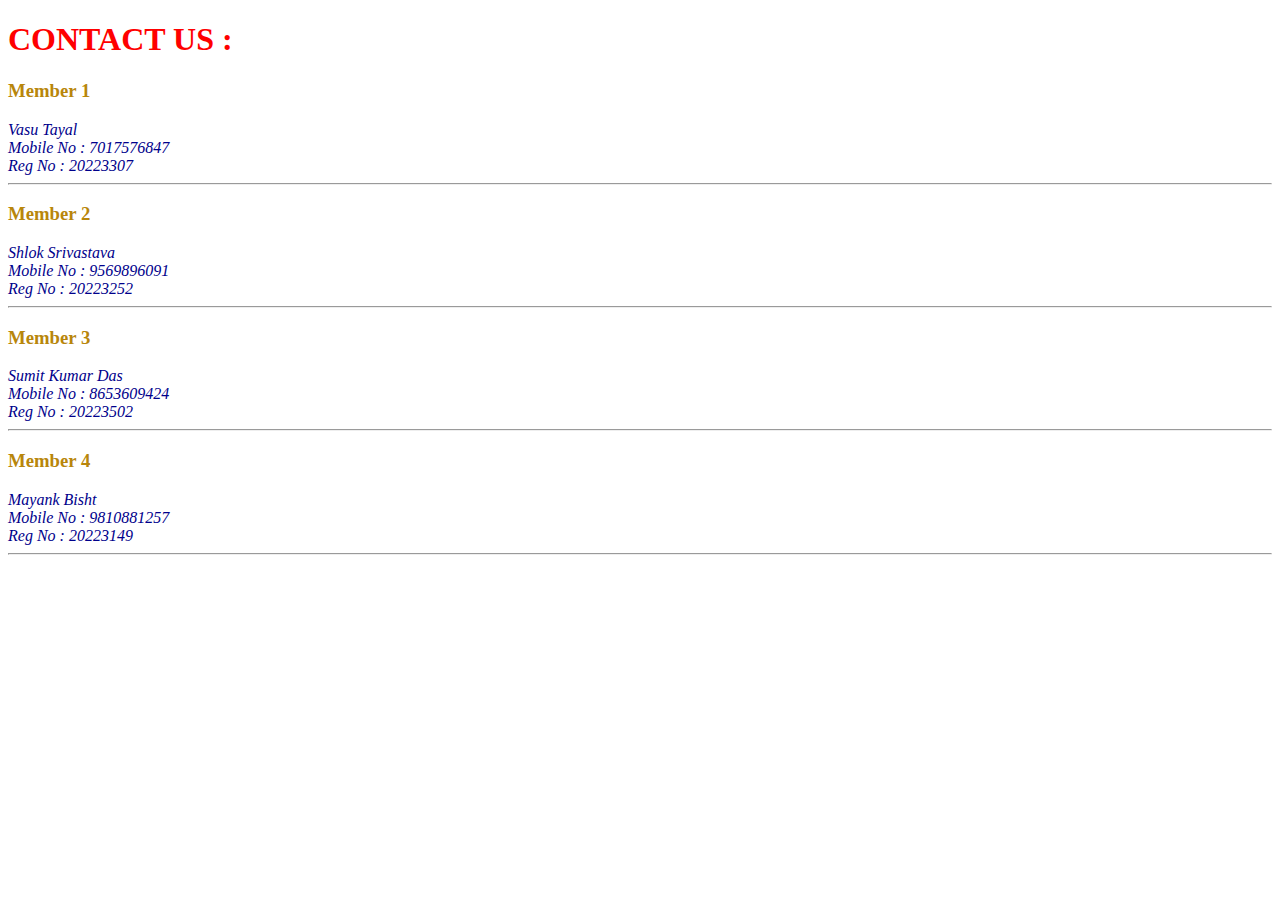
<file: Contact_us.html>
<!DOCTYPE html>
<html lang="en">
<head>
    <meta charset="UTF-8">
    <meta http-equiv="X-UA-Compatible" content="IE=edge">
    <meta name="viewport" content="width=device-width, initial-scale=1.0">
    <title>Document</title>
    <style>
        #b1
        {
            color:red;
        }
        h3{
            color: darkgoldenrod;
        }
        address{
            color:darkblue;
        }
    </style>
</head>
<body>
    <h1 id="b1">CONTACT US :</h1>
    <h3>Member 1</h3>
    <address>
        Vasu Tayal<br>Mobile No : 7017576847<br>Reg No : 20223307 
    </address>
    <hr>
    <h3>Member 2</h3>
    <address>
        Shlok Srivastava<br>Mobile No : 9569896091<br>Reg No : 20223252
    </address>
    <hr>
    <h3>Member 3</h3>
    <address>
        Sumit Kumar Das<br>Mobile No : 8653609424<br>Reg No : 20223502
    </address>
    <hr>
    <h3>Member 4
    </h3>
    <address>
        Mayank Bisht<br>Mobile No : 9810881257<br>Reg No : 20223149
    </address>
    <hr>
</body>
</html>
</file>
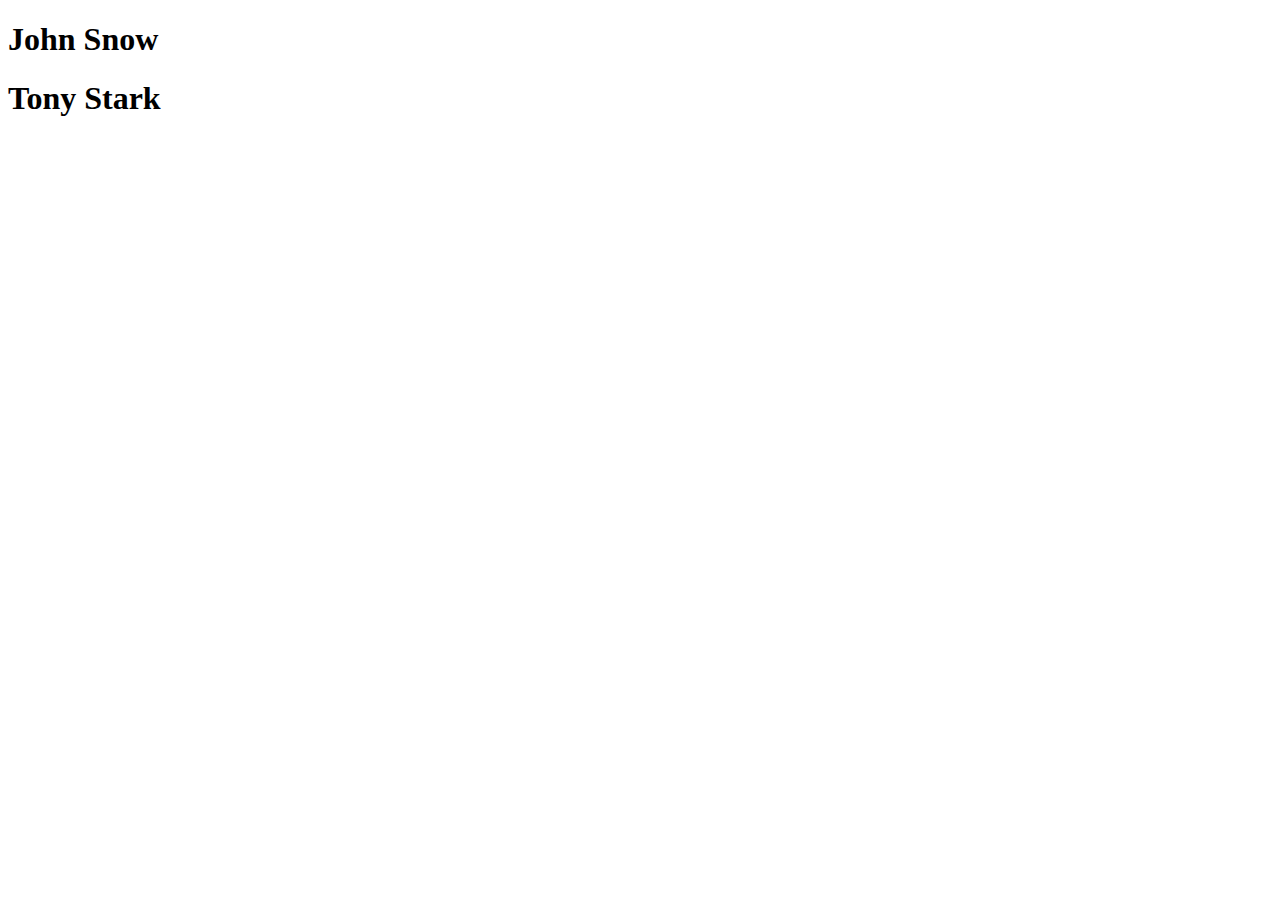
<file: Hello.html>
<!DOCTYPE html>
<html lang="en">
<head>
    <meta charset="UTF-8">
    <meta name="viewport" content="width=device-width, initial-scale=1.0">
    <title>Document</title>
</head>
<body>
    <h1>John Snow</h1>
    <h1>Tony Stark</h1>
</body>
</html>
</file>
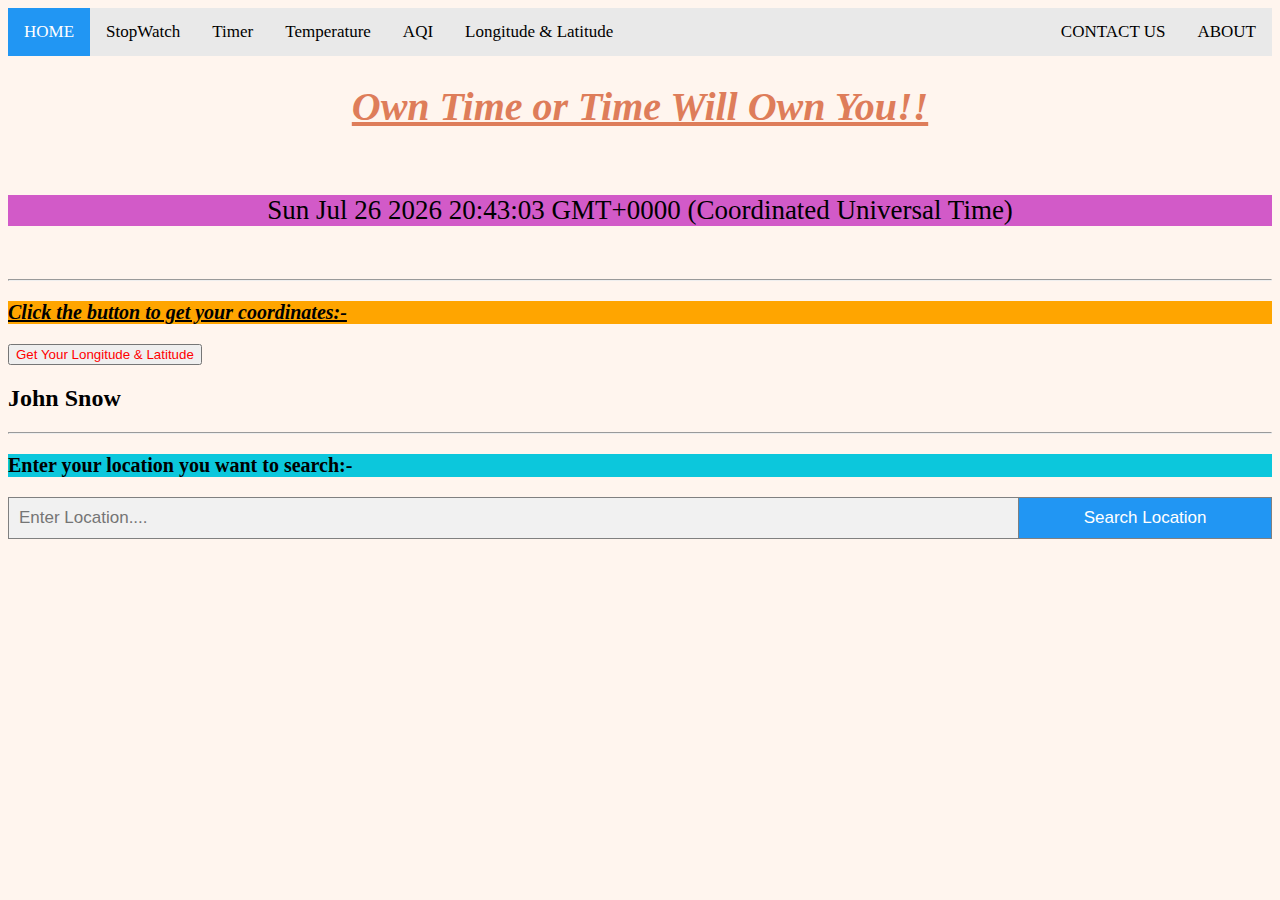
<file: Html -2.html>
<!DOCTYPE html>
<html lang="en">
<head>
    <meta charset="UTF-8">
    <meta http-equiv="X-UA-Compatible" content="IE=edge">
    <meta name="viewport" content="width=device-width, initial-scale=1.0">
    <title>Document</title>
    <link rel="stylesheet" href="css_2.css">
</head>
<body>
   <!-- <h1>CONTACT US :</h1>
    <h3>Member 1</h3>
    <address>
        Vasu Tayal<br>7017576847<br>Jewar-203135,UP
    </address>
    <h3>Member 2</h3>
    <address>
        Shlok Srivastava<br>2523842541<br>Pratapgarh,UP
    </address>-->

  <div class="topnav">
  <a class="active" href="#home">HOME</a>
      <a href="http://127.0.0.1:5500/Front-end/Timer.html">StopWatch</a>
      <a href="#">Timer</a>
      <a href="#">Temperature</a>
      <a href="#">AQI</a>
      <a href="http://127.0.0.1:5500/Front-end/Longitude.html">Longitude & Latitude</a>
      
    
<a href="#contact" id="a1">ABOUT</a>
<a href="http://127.0.0.1:5500/Front-end/Contact_us.html" id="a2">CONTACT US</a>
</div>

<h1 id="a3"><b><i><u>Own Time or Time Will Own You!!</u></i></b></h1>

<div>
<p id="demo1"></p>

<script>
setInterval(myTimer, 1000);

function myTimer() {
  const d = new Date();
  document.getElementById("demo1").innerHTML = d.toLocaleTimeString();
}
</script>
</div>
<p id="a4"></p>
<script>
    document.getElementById("a4").innerHTML=Date();
</script><br>

<hr>
<div>
<h3 id="z"><i><u>Click the button to get your coordinates:-</u></i></h3>

<button id="ss" onclick="getLocation()">Get Your Longitude & Latitude</button>

<p id="demo"></p>
<h2>John Snow</h2>

<script>
const x = document.getElementById("demo");

function getLocation() {
  try {
    navigator.geolocation.getCurrentPosition(showPosition);
  } catch {
    x.innerHTML = err;
  }
}

function showPosition(position) {
  x.innerHTML = "Latitude: " + position.coords.latitude + 
  "<br>Longitude: " + position.coords.longitude;
}
</script>
</div>

<hr>
<div>
<h3 id="a5">Enter your location you want to search:-</h3>
<form class="example" action="action_page.php">
  <input type="text" placeholder="Enter Location...." name="search">
  <button type="submit">Search Location</button>
</form>
</div>




</body>
</html>
</file>
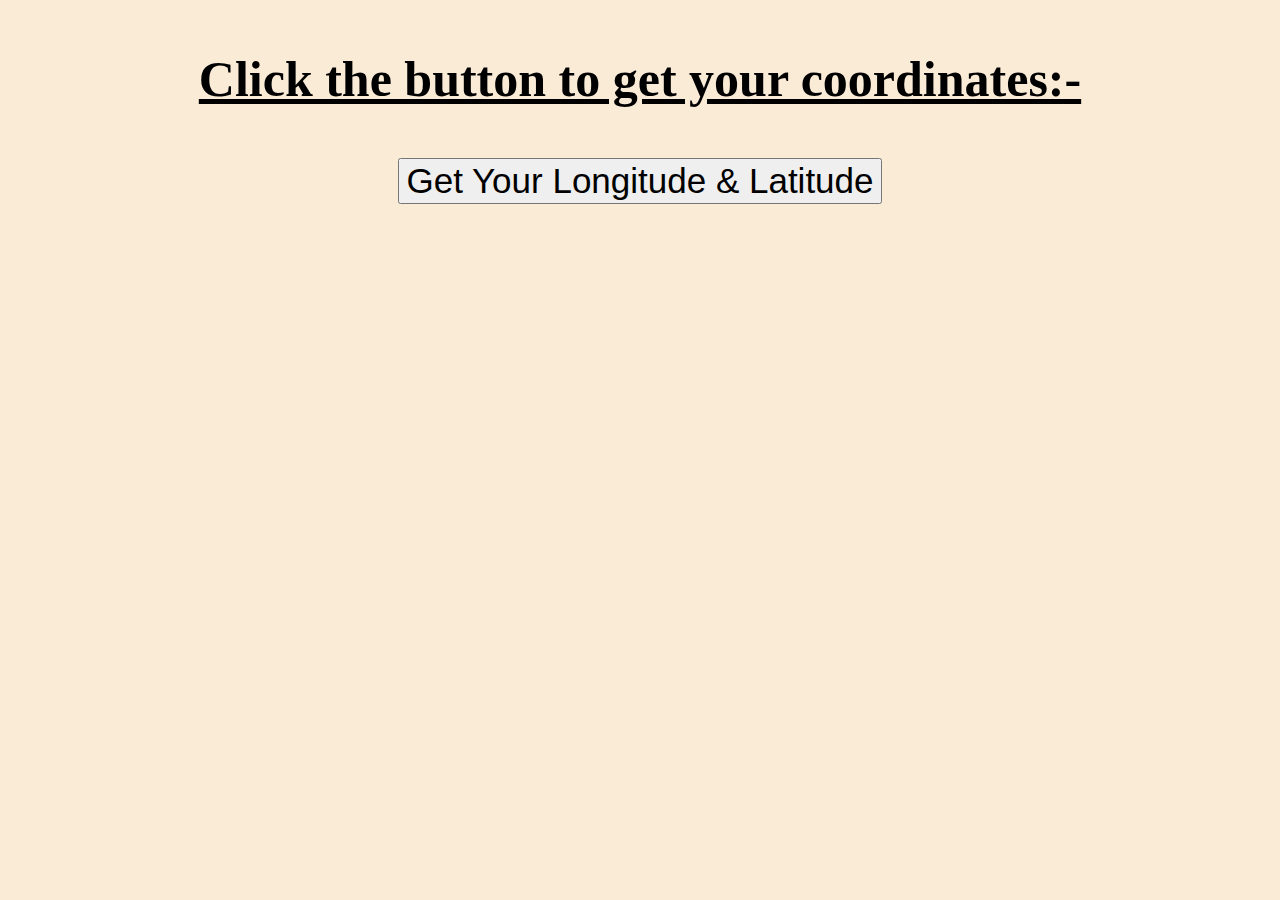
<file: Longitude.html>
<!DOCTYPE html>
<html lang="en">
<head>
    <meta charset="UTF-8">
    <meta http-equiv="X-UA-Compatible" content="IE=edge">
    <meta name="viewport" content="width=device-width, initial-scale=1.0">
    <title>Document</title>
    <link rel="stylesheet" href="Longitude_css.css">
</head>
<body>
<div>
<h3 id="z"><u>Click the button to get your coordinates:-</u></h3>
<center>
<button onclick="getLocation()" id="zz">Get Your Longitude & Latitude</button>

<p id="demo"></p>
</center>
<script>
const x = document.getElementById("demo");

function getLocation() {
  try {
    navigator.geolocation.getCurrentPosition(showPosition);
  } catch {
    x.innerHTML = err;
  }
}

function showPosition(position) {
  x.innerHTML = "Latitude: " + position.coords.latitude + 
  "<br>Longitude: " + position.coords.longitude;
}
</script>
</div>
</body>
</html>
</file>
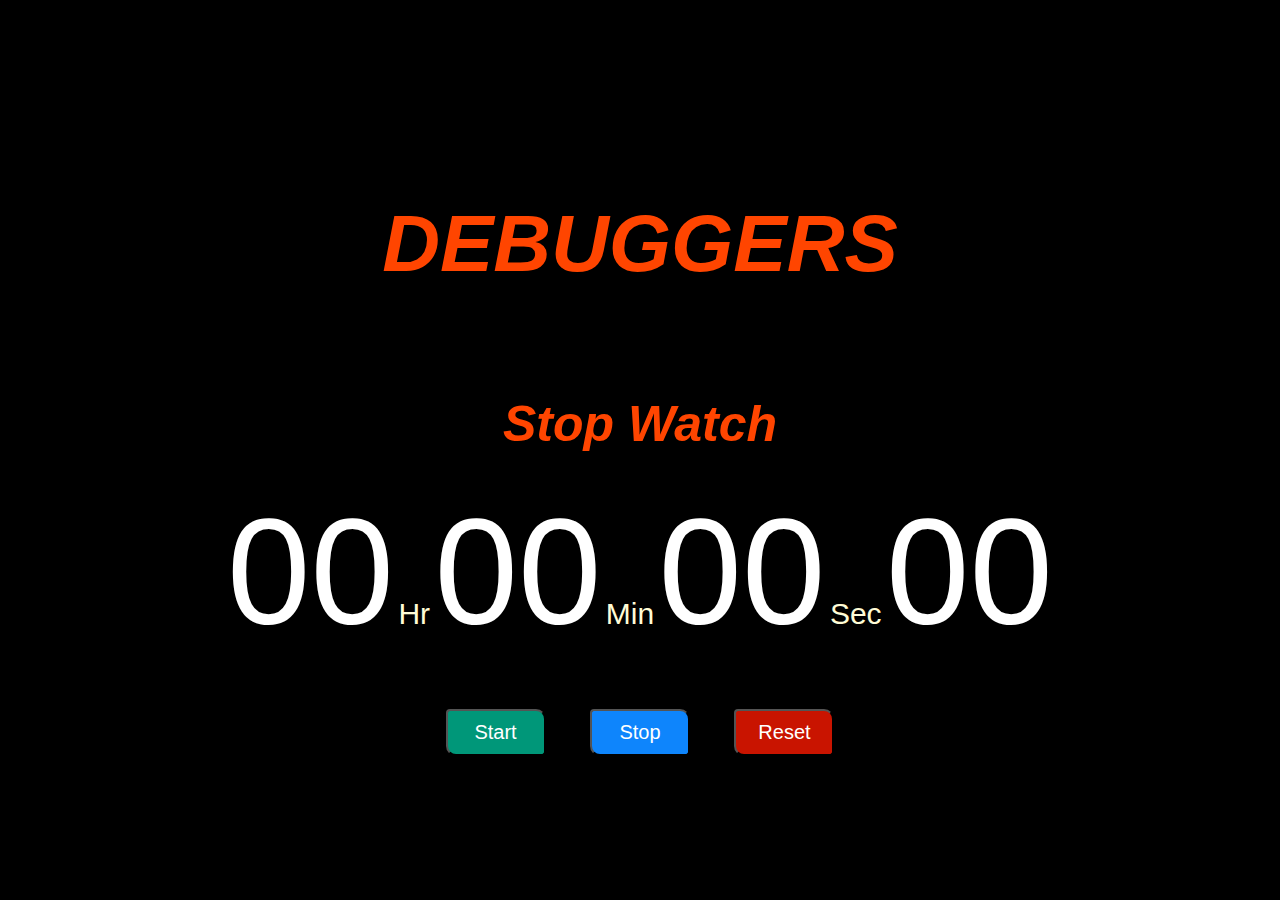
<file: Timer.html>
<!DOCTYPE html>
<html lang="en">
<head>
    <meta charset="UTF-8">
    <meta http-equiv="X-UA-Compatible" content="IE=edge">
    <meta name="viewport" content="width=device-width, initial-scale=1.0">
    <title>Document</title>
    <link rel="stylesheet" href="Timer_css.css">
</head>
<body>
     <div class="container">
        <h1><em>DEBUGGERS</em></h1><br>
          <h1 id="a1"> <em>Stop Watch</em></h1>
        <div id="time">
            <span class="digit" id="hr">
              00</span>
            <span class="txt">Hr</span>
            <span class="digit" id="min">
              00</span>
            <span class="txt">Min</span>
            <span class="digit" id="sec">
              00</span>
            <span class="txt">Sec</span>
            <span class="digit" id="count">
              00</span>
        </div>
        <div id="buttons">
            <button class="btn" id="start">
              Start</button>
            <button class="btn" id="stop">
              Stop</button>
            <button class="btn" id="reset">
              Reset</button>
        </div>
    </div>
  
    <script src="Timer_JS.js"></script>
</body>
</html>
</file>
<file: css_2.css>
/* Add a black background color to the top navigation bar */
.topnav {
  overflow: hidden;
  background-color: #e9e9e9;
}

/* Style the links inside the navigation bar */
.topnav a {
  float: left;
  display: block;
  color: black;
  text-align: center;
  padding: 14px 16px;
  text-decoration: none;
  font-size: 17px;
}

/* Change the color of links on hover */
.topnav a:hover {
  background-color: #ddd;
  color: black;
}

/* Style the "active" element to highlight the current page */
.topnav a.active {
  background-color: #2196F3;
  color: white;
}

#a2
{
    float: right;
}
#a1{
    float: right;
}
#a3{
    text-align: center;
}

* {
  box-sizing: border-box;
}

/* Style the search field */
form.example input[type=text] {
  padding: 10px;
  font-size: 17px;
  border: 1px solid grey;
  float: left;
  width: 80%;
  background: #f1f1f1;
}

/* Style the submit button */
form.example button {
  float: left;
  width: 20%;
  padding: 10px;
  background: #2196F3;
  color: white;
  font-size: 17px;
  border: 1px solid grey;
  border-left: none; /* Prevent double borders */
  cursor: pointer;
}

form.example button:hover {
  background: #0b7dda;
}

/* Clear floats */
form.example::after {
  content: "";
  clear: both;
  display: table;
}
#a4{
  text-align: center;
  font-size: 27px;
  background-color: rgb(210,90,200);
}
#a3{
  color:rgb(222, 125, 90);
  font-size: 40px;
}
#a5{
  background-color:rgb(12,199,220);
  font-size: 20px;
  
}

#demo1
{
  font-size: 65px;
  color: rgb(200,10,50);
  
  
}
body{
  background-color:seashell;
  /*background-image: url("https://images.pexels.com/photos/552598/pexels-photo-552598.jpeg?auto=compress&cs=tinysrgb&w=600");*/
  height: 100%;
 background-position: center;
  background-repeat: no-repeat;
  background-size: cover;
}
  
  

#z{
  background-color: orange;
  font-size: 20px;
}
#ss{
  color: red;
}
#demo{
 background-color: yellow;
}
</file>
<file: Longitude_css.css>
#z{
    text-align: center;
    font-size: 50px;
}
#zz{
    font-size: 35px;
}
#demo{
    font-size: 30px;
}
body{
    background-color: antiquewhite;
}
</file>
<file: Timer_css.css>
body {
    padding: 0;
    margin: 0;
    font-family: 'Segoe UI', Tahoma, Geneva, Verdana, sans-serif;
 background-image: url(clock.jpg);

   
    
}

.container {
    display: flex;
    flex-direction: column;
    justify-content: center;
    align-items: center;
    width: 100%;
    height: 100vh;
   
}
  
h1 {
    color: orangered;
    text-align: center;
    font-size: 80px;
    
}
#a1{
    font-size: 50px;
}
  
.digit {
    font-size: 150px;
    color: #fff;
}
  
.txt {
    font-size: 30px;
    color: #fffcd6;
}
  
#buttons {
    margin-top: 50px;
}
  
.btn {
    width: 100px;
    padding: 10px 15px;
    margin: 0px 20px;
    border-top-right-radius: 10px;
    border-bottom-left-radius: 10px;
    border-bottom-right-radius: 4px;
    border-top-left-radius: 4px;
    cursor: pointer;
    font-size: 20px;
    transition: 0.5s;
    color: white;
    font-weight: 500;
}
  
#start {
    background-color: #009779;
}
  
#stop {
    background-color: #0e85fc;
}
  
#reset {
    background-color: #c91400;
}
</file>
